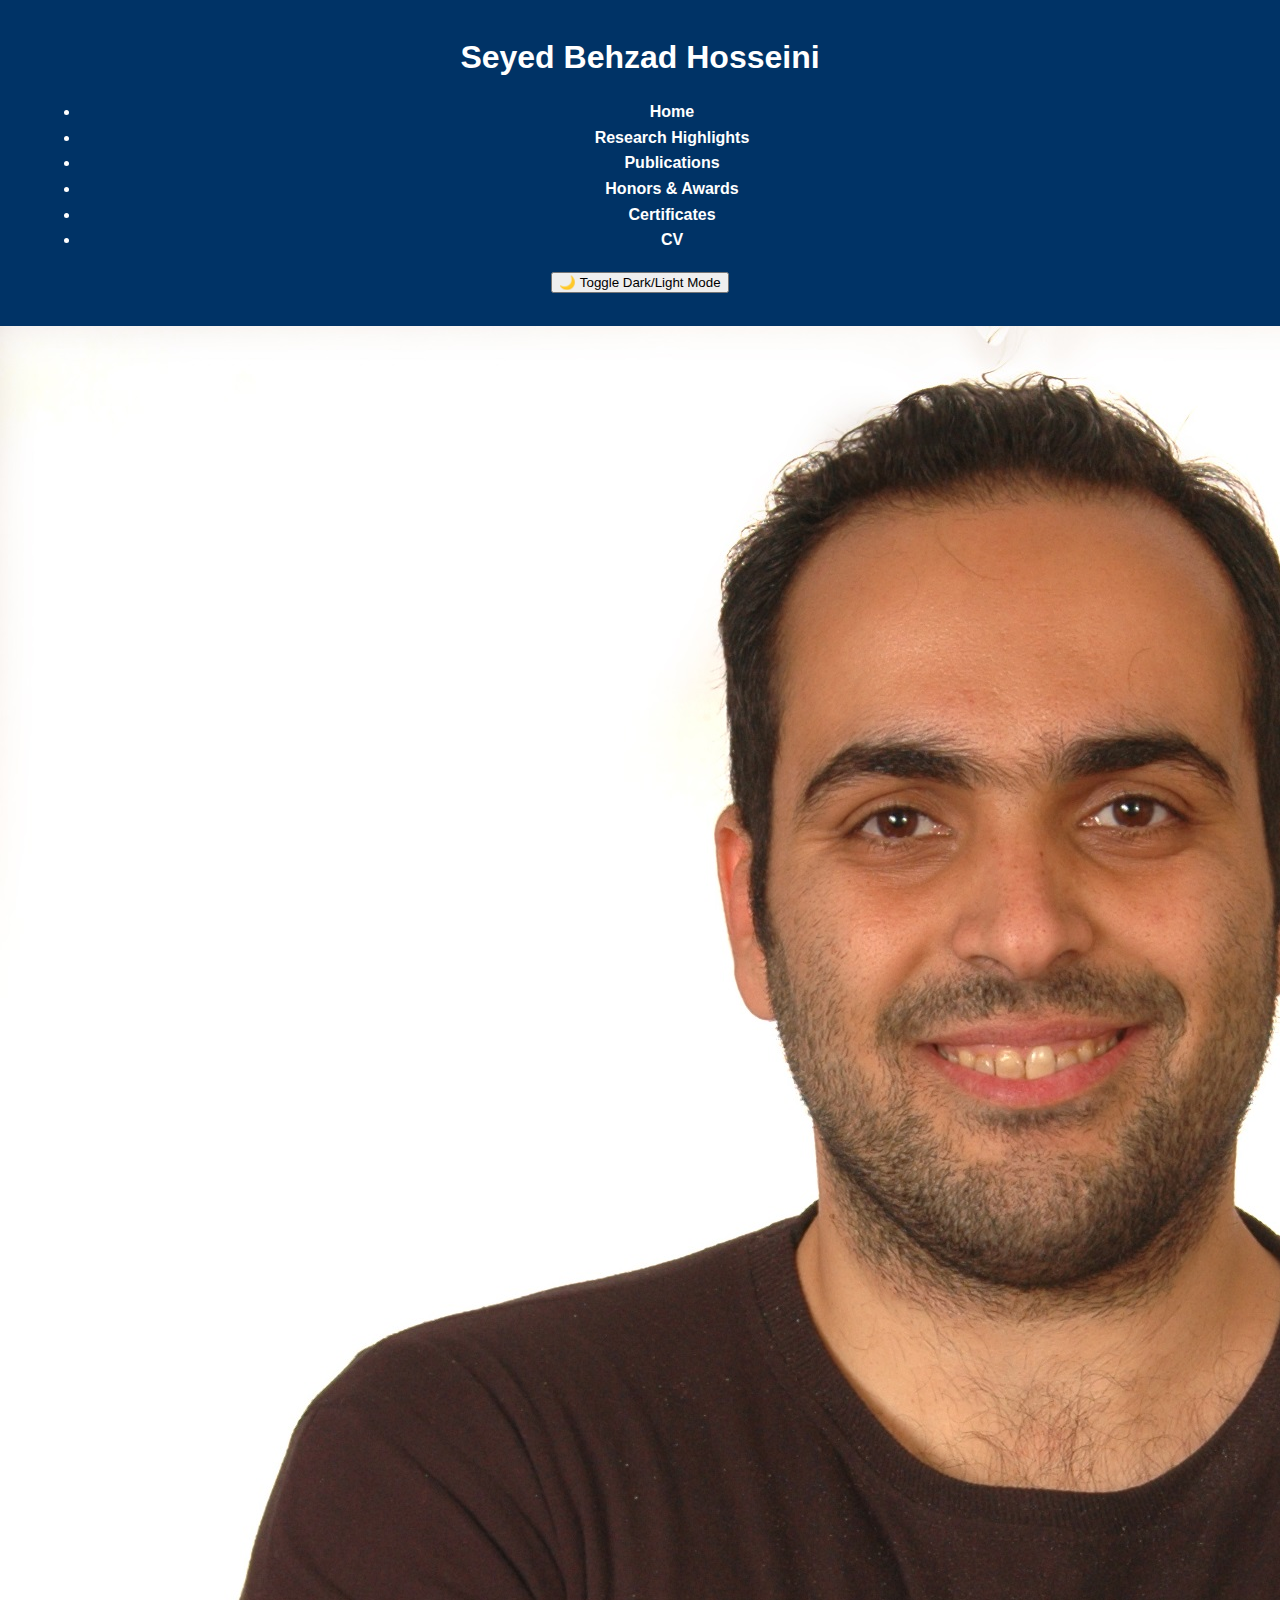
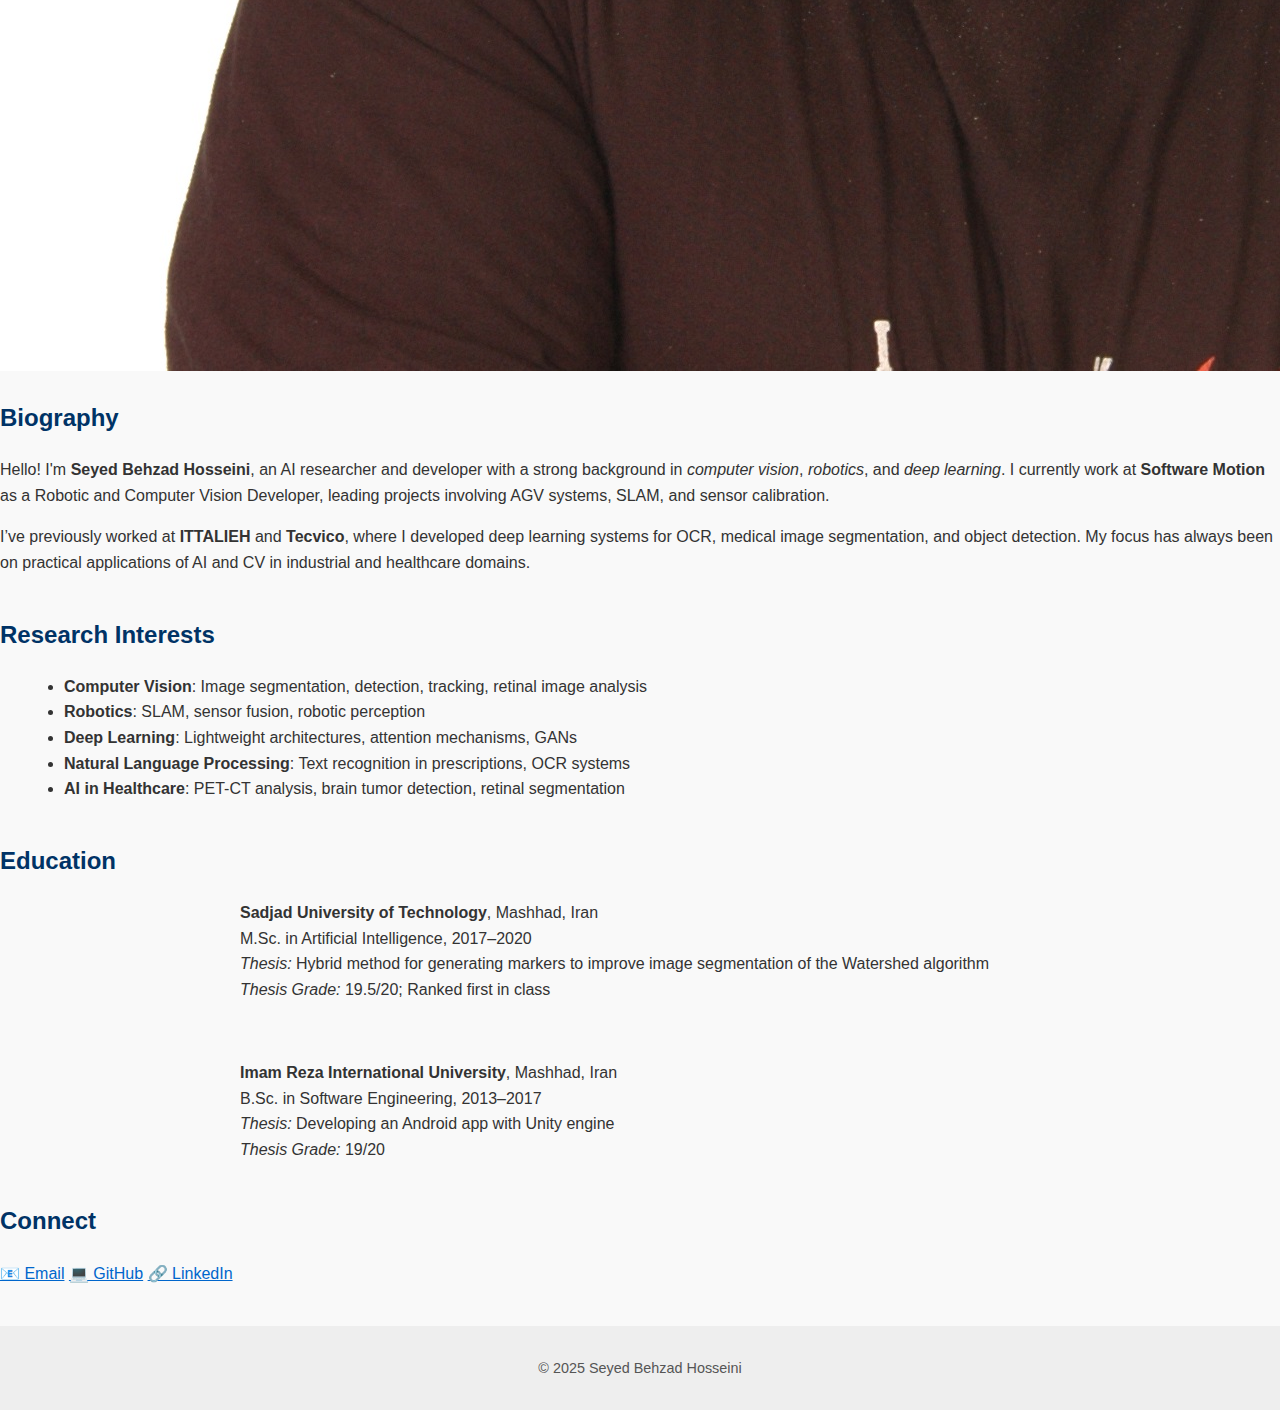
<file: index.html>
<!DOCTYPE html>
<html lang="en">
<head>
  <meta charset="UTF-8" />
  <meta name="viewport" content="width=device-width, initial-scale=1.0" />
  <title>Seyed Behzad Hosseini</title>
  <link rel="stylesheet" href="style.css" />
  <style>
    /* Same style code as provided */
    /* [Keep the full style block unchanged] */
  </style>
  <script>
    function toggleTheme() {
      document.body.classList.toggle('dark-mode');
      localStorage.setItem('theme', document.body.classList.contains('dark-mode') ? 'dark' : 'light');
    }

    window.onload = function () {
      if (localStorage.getItem('theme') === 'dark') {
        document.body.classList.add('dark-mode');
      }
    }
  </script>
</head>
<body>
  <header>
    <h1>Seyed Behzad Hosseini</h1>
    <nav>
      <ul>
        <li><a href="index.html" class="active">Home</a></li>
        <li><a href="research.html">Research Highlights</a></li>
        <li><a href="publications.html">Publications</a></li>
        <li><a href="honors.html">Honors & Awards</a></li>
        <li><a href="certificate.html">Certificates</a></li>
        <li><a href="assets/cv.pdf" download>CV</a></li>
      </ul>
    </nav>
    <div class="toggle-btn">
      <button onclick="toggleTheme()">🌙 Toggle Dark/Light Mode</button>
    </div>
  </header>
  <main>
    <img src="assets/profile.jpg" alt="Profile picture" class="profile-img" />
    <section>
      <h2>Biography</h2>
      <p>
        Hello! I'm <strong>Seyed Behzad Hosseini</strong>, an AI researcher and developer with a strong background in
        <em>computer vision</em>, <em>robotics</em>, and <em>deep learning</em>. I currently work at 
        <strong>Software Motion</strong> as a Robotic and Computer Vision Developer, leading projects involving AGV systems, SLAM, and sensor calibration.
      </p>
      <p>
        I’ve previously worked at <strong>ITTALIEH</strong> and <strong>Tecvico</strong>, where I developed deep learning systems for OCR, medical image segmentation, and object detection. My focus has always been on practical applications of AI and CV in industrial and healthcare domains.
      </p>
    </section>

    <section>
      <h2>Research Interests</h2>
      <ul>
        <li><strong>Computer Vision</strong>: Image segmentation, detection, tracking, retinal image analysis</li>
        <li><strong>Robotics</strong>: SLAM, sensor fusion, robotic perception</li>
        <li><strong>Deep Learning</strong>: Lightweight architectures, attention mechanisms, GANs</li>
        <li><strong>Natural Language Processing</strong>: Text recognition in prescriptions, OCR systems</li>
        <li><strong>AI in Healthcare</strong>: PET-CT analysis, brain tumor detection, retinal segmentation</li>
      </ul>
    </section>

    <section>
      <h2>Education</h2>
      <div style="text-align: left; max-width: 800px; margin: auto;">
        <p><strong>Sadjad University of Technology</strong>, Mashhad, Iran  
        <br>M.Sc. in Artificial Intelligence, 2017–2020  
        <br><em>Thesis:</em> Hybrid method for generating markers to improve image segmentation of the Watershed algorithm  
        <br><em>Thesis Grade:</em> 19.5/20; Ranked first in class</p>

        <br />

        <p><strong>Imam Reza International University</strong>, Mashhad, Iran  
        <br>B.Sc. in Software Engineering, 2013–2017  
        <br><em>Thesis:</em> Developing an Android app with Unity engine  
        <br><em>Thesis Grade:</em> 19/20</p>
      </div>
    </section>

    <section>
      <h2>Connect</h2>
      <div class="social-links">
        <a href="mailto:behzad.onlive@gmail.com">📧 Email</a>
        <a href="https://github.com/your-github-here" target="_blank">💻 GitHub</a>
        <a href="https://www.linkedin.com/in/seyed-behzad-hossaini9" target="_blank">🔗 LinkedIn</a>
      </div>
    </section>
  </main>
  <footer>
    <p>&copy; 2025 Seyed Behzad Hosseini</p>
  </footer>
</body>
</html>
</file>
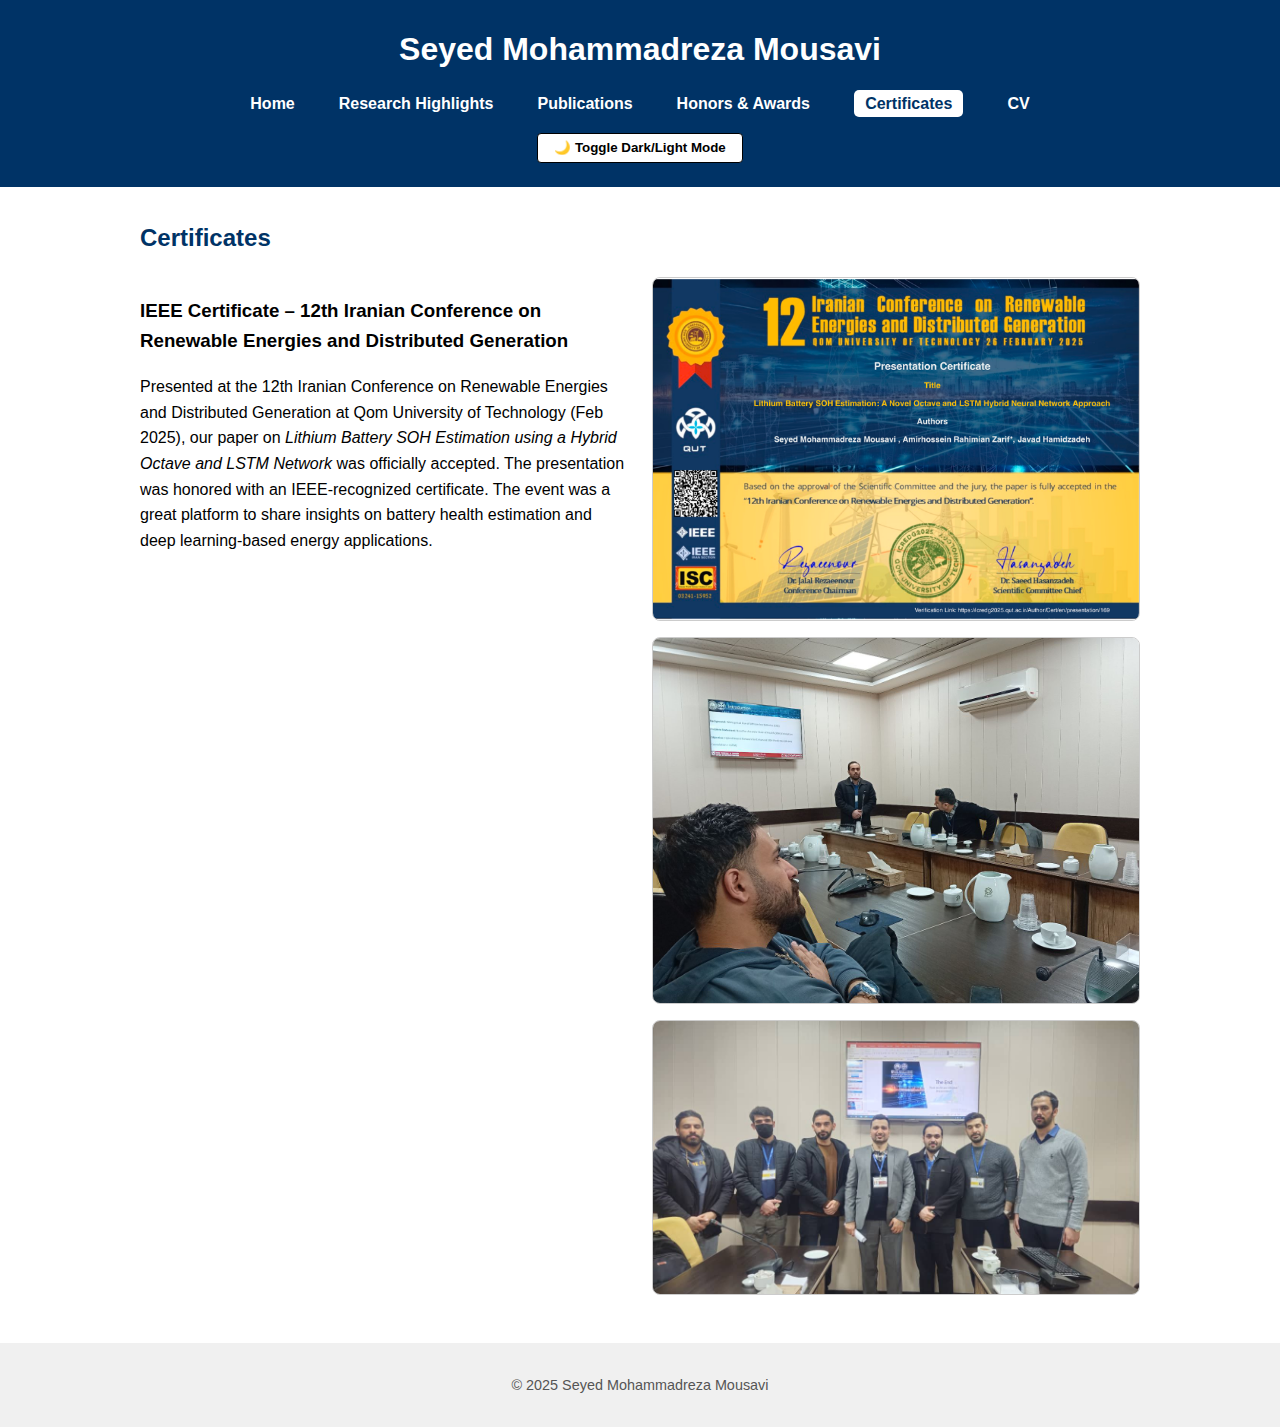
<file: certificate.html>
<!DOCTYPE html>
<html lang="en">
<head>
  <meta charset="UTF-8" />
  <meta name="viewport" content="width=device-width, initial-scale=1.0" />
  <title>Certificates – Seyed Mohammadreza Mousavi</title>
  <link rel="stylesheet" href="style.css" />
  <style>
    :root {
      --bg-color: #ffffff;
      --text-color: #000000;
      --link-color: #003366;
      --header-bg: #003366;
      --nav-link-color: #ffffff;
      --footer-bg: #f0f0f0;
      --footer-color: #555;
    }
    body.dark-mode {
      --bg-color: #121212;
      --text-color: #f5f5f5;
      --link-color: #66ccff;
      --header-bg: #1f1f1f;
      --nav-link-color: #ffffff;
      --footer-bg: #1a1a1a;
      --footer-color: #999;
    }
    body {
      background-color: var(--bg-color);
      color: var(--text-color);
      font-family: Arial, sans-serif;
      margin: 0;
      padding: 0;
      transition: background 0.3s, color 0.3s;
    }
    header {
      background-color: var(--header-bg);
      padding: 1.5rem;
      text-align: center;
    }
    header h1 {
      color: white;
    }
    nav ul {
      display: flex;
      justify-content: center;
      gap: 1.5rem;
      list-style: none;
      padding: 0;
      margin: 1rem 0 0 0;
    }
    nav ul li a {
      color: var(--nav-link-color);
      text-decoration: none;
      font-weight: bold;
    }
    nav ul li a.active {
      background-color: #ffffff;
      color: #003366;
      padding: 0.3rem 0.7rem;
      border-radius: 5px;
    }
    body.dark-mode nav ul li a.active {
      background-color: #66ccff;
      color: #000000;
    }
    main {
      max-width: 1000px;
      margin: 2rem auto;
      padding: 0 1rem;
    }
    .certificate-block {
      display: flex;
      flex-wrap: wrap;
      justify-content: space-between;
      gap: 1.5rem;
      margin-bottom: 2rem;
    }
    .certificate-text {
      flex: 1 1 45%;
    }
    .certificate-images {
      flex: 1 1 45%;
      display: flex;
      flex-direction: column;
      gap: 1rem;
    }
    .certificate-images img {
      max-width: 100%;
      height: auto;
      border: 1px solid #ccc;
      border-radius: 8px;
    }
    footer {
      background-color: var(--footer-bg);
      text-align: center;
      padding: 1rem;
      font-size: 0.9rem;
      color: var(--footer-color);
      margin-top: 3rem;
    }
    .toggle-btn {
      margin-top: 1rem;
    }
    .toggle-btn button {
      padding: 0.4rem 1rem;
      border: 1px solid var(--text-color);
      background-color: var(--bg-color);
      color: var(--text-color);
      font-weight: bold;
      cursor: pointer;
      border-radius: 4px;
    }
  </style>
  <script>
    function toggleTheme() {
      document.body.classList.toggle('dark-mode');
      localStorage.setItem('theme', document.body.classList.contains('dark-mode') ? 'dark' : 'light');
    }
    window.onload = function () {
      if (localStorage.getItem('theme') === 'dark') {
        document.body.classList.add('dark-mode');
      }
    }
  </script>
</head>
<body>
  <header>
    <h1>Seyed Mohammadreza Mousavi</h1>
    <nav>
      <ul>
        <li><a href="index.html">Home</a></li>
        <li><a href="research.html">Research Highlights</a></li>
        <li><a href="publications.html">Publications</a></li>
        <li><a href="honors.html">Honors & Awards</a></li>
        <li><a href="certificates.html" class="active">Certificates</a></li>
        <li><a href="assets/cv.pdf" download>CV</a></li>
      </ul>
    </nav>
    <div class="toggle-btn">
      <button onclick="toggleTheme()">🌙 Toggle Dark/Light Mode</button>
    </div>
  </header>

  <main>
    <h2>Certificates</h2>

    <div class="certificate-block">
      <div class="certificate-text">
        <h3>IEEE Certificate – 12th Iranian Conference on Renewable Energies and Distributed Generation</h3>
        <p>
          Presented at the 12th Iranian Conference on Renewable Energies and Distributed Generation at Qom University of Technology (Feb 2025), our paper on <em>Lithium Battery SOH Estimation using a Hybrid Octave and LSTM Network</em> was officially accepted. The presentation was honored with an IEEE-recognized certificate. The event was a great platform to share insights on battery health estimation and deep learning-based energy applications.
        </p>
      </div>
      <div class="certificate-images">
        <img src="assets/ieee-cert.png" alt="IEEE Conference Certificate">
        <img src="assets/presentation-1.jpg" alt="Presentation Photo 1">
        <img src="assets/presentation-2.jpg" alt="Presentation Photo 2">
      </div>
    </div>

    <!-- Add more certificates similarly -->

  </main>

  <footer>
    <p>&copy; 2025 Seyed Mohammadreza Mousavi</p>
  </footer>
</body>
</html>
</file>
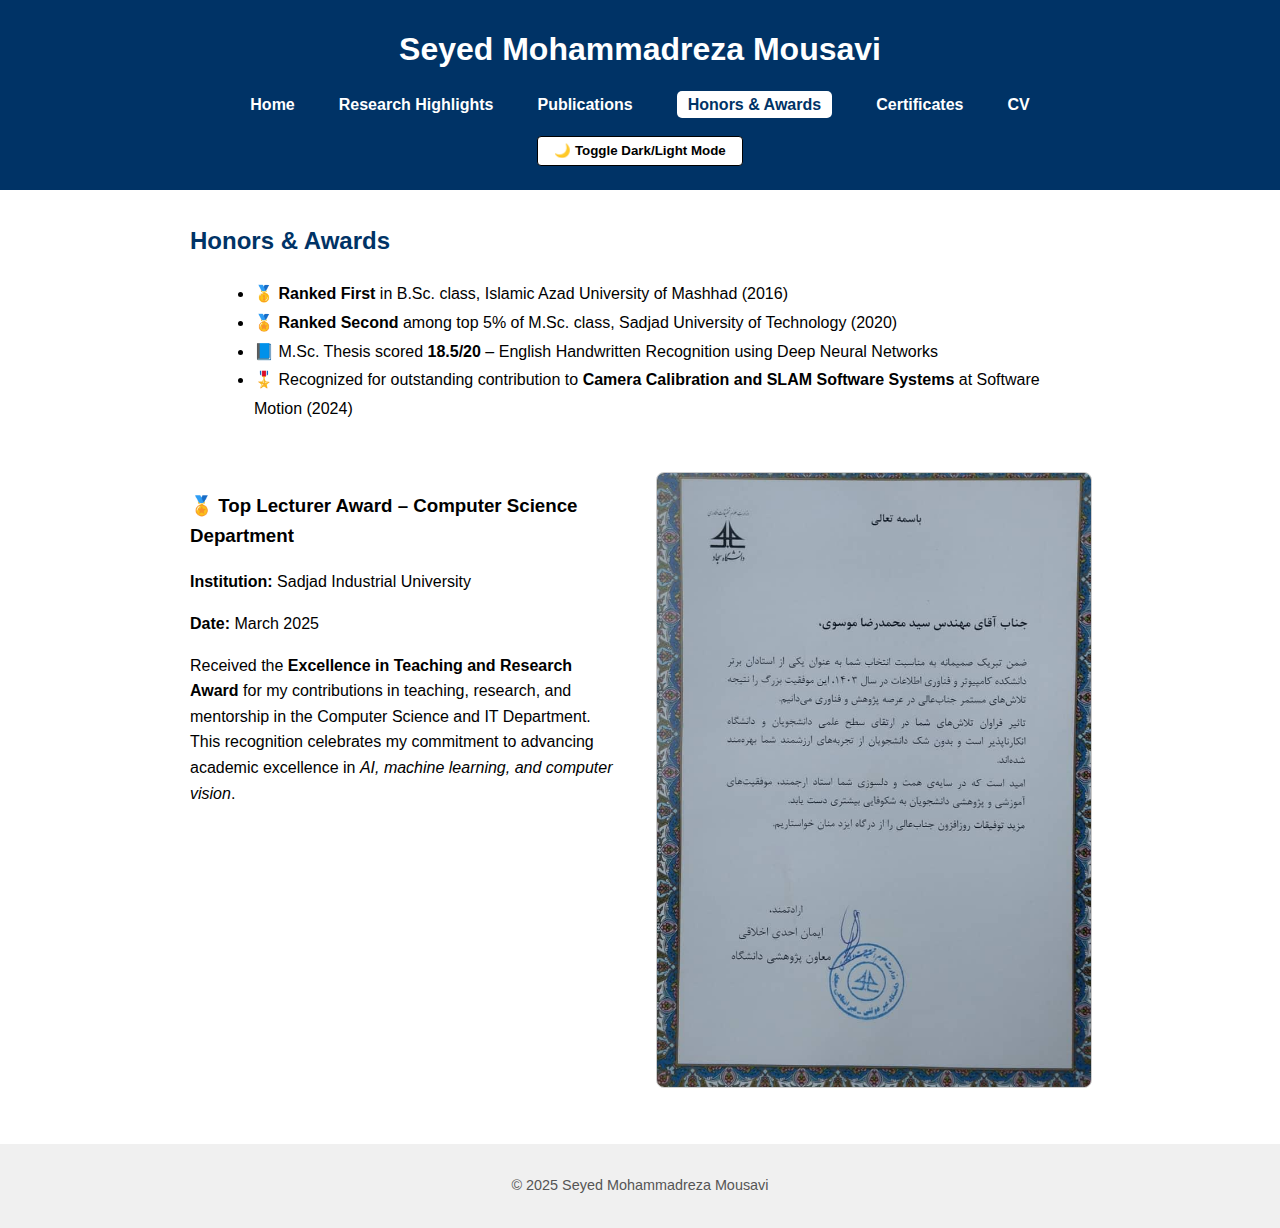
<file: honors.html>
<!DOCTYPE html>
<html lang="en">
<head>
  <meta charset="UTF-8" />
  <meta name="viewport" content="width=device-width, initial-scale=1.0" />
  <title>Honors & Awards – Seyed Mohammadreza Mousavi</title>
  <link rel="stylesheet" href="style.css" />
  <style>
    :root {
      --bg-color: #ffffff;
      --text-color: #000000;
      --link-color: #003366;
      --header-bg: #003366;
      --nav-link-color: #ffffff;
      --footer-bg: #f0f0f0;
      --footer-color: #555;
    }
    body.dark-mode {
      --bg-color: #121212;
      --text-color: #f5f5f5;
      --link-color: #66ccff;
      --header-bg: #1f1f1f;
      --nav-link-color: #ffffff;
      --footer-bg: #1a1a1a;
      --footer-color: #999;
    }
    body {
      font-family: Arial, sans-serif;
      margin: 0;
      padding: 0;
      background-color: var(--bg-color);
      color: var(--text-color);
      transition: background 0.3s, color 0.3s;
    }
    header {
      background-color: var(--header-bg);
      padding: 1.5rem;
      text-align: center;
    }
    header h1 {
      color: white;
    }
    nav ul {
      display: flex;
      justify-content: center;
      gap: 1.5rem;
      list-style: none;
      padding: 0;
      margin: 1rem 0 0 0;
    }
    nav ul li a {
      color: var(--nav-link-color);
      text-decoration: none;
      font-weight: bold;
    }
    nav ul li a.active {
      background-color: #ffffff;
      color: #003366;
      padding: 0.3rem 0.7rem;
      border-radius: 5px;
    }
    body.dark-mode nav ul li a.active {
      background-color: #66ccff;
      color: #000000;
    }
    main {
      max-width: 900px;
      margin: 2rem auto;
      padding: 0 1rem;
    }
    ul {
      line-height: 1.8;
    }
    footer {
      background-color: var(--footer-bg);
      text-align: center;
      padding: 1rem;
      font-size: 0.9rem;
      color: var(--footer-color);
      margin-top: 3rem;
    }
    .toggle-btn {
      margin-top: 1rem;
    }
    .toggle-btn button {
      padding: 0.4rem 1rem;
      border: 1px solid var(--text-color);
      background-color: var(--bg-color);
      color: var(--text-color);
      font-weight: bold;
      cursor: pointer;
      border-radius: 4px;
    }
  </style>
  <script>
    function toggleTheme() {
      document.body.classList.toggle('dark-mode');
      localStorage.setItem('theme', document.body.classList.contains('dark-mode') ? 'dark' : 'light');
    }
    window.onload = function () {
      if (localStorage.getItem('theme') === 'dark') {
        document.body.classList.add('dark-mode');
      }
    }
  </script>
</head>
<body>
  <header>
    <h1>Seyed Mohammadreza Mousavi</h1>
    <nav>
      <ul>
        <li><a href="index.html">Home</a></li>
        <li><a href="research.html">Research Highlights</a></li>
        <li><a href="publications.html">Publications</a></li>
        <li><a href="honors.html" class="active">Honors & Awards</a></li>
		<li><a href="certificate.html">Certificates</a></li>
        <li><a href="assets/cv.pdf" download>CV</a></li>
		
      </ul>
    </nav>
    <div class="toggle-btn">
      <button onclick="toggleTheme()">🌙 Toggle Dark/Light Mode</button>
    </div>
  </header>

  <main>
    <h2>Honors & Awards</h2>
    <ul>
      <li>🥇 <strong>Ranked First</strong> in B.Sc. class, Islamic Azad University of Mashhad (2016)</li>
      <li>🏅 <strong>Ranked Second</strong> among top 5% of M.Sc. class, Sadjad University of Technology (2020)</li>
      <li>📘 M.Sc. Thesis scored <strong>18.5/20</strong> – English Handwritten Recognition using Deep Neural Networks</li>
      <li>🎖️ Recognized for outstanding contribution to <strong>Camera Calibration and SLAM Software Systems</strong> at Software Motion (2024)</li>
    </ul>
<section style="display: flex; flex-wrap: wrap; margin-top: 3rem; gap: 2rem;">
  <!-- LEFT: Description -->
  <div style="flex: 1; min-width: 300px;">
    <h3>🏅 Top Lecturer Award – Computer Science Department</h3>
    <p><strong>Institution:</strong> Sadjad Industrial University</p>
    <p><strong>Date:</strong> March 2025</p>
    <p>
      Received the <strong>Excellence in Teaching and Research Award</strong> for my contributions in teaching, research, and 
      mentorship in the Computer Science and IT Department. This recognition celebrates my commitment to advancing 
      academic excellence in <em>AI, machine learning, and computer vision</em>.
    </p>
  </div>

  <!-- RIGHT: Certificate Image -->
  <div style="flex: 1; min-width: 300px;">
    <img src="assets/award-certificate.png" alt="Top Lecturer Award Certificate" style="max-width: 100%; border-radius: 8px; border: 1px solid #ccc;" />
  </div>
</section>
  </main>

  <footer>
    <p>&copy; 2025 Seyed Mohammadreza Mousavi</p>
  </footer>
</body>
</html>
</file>
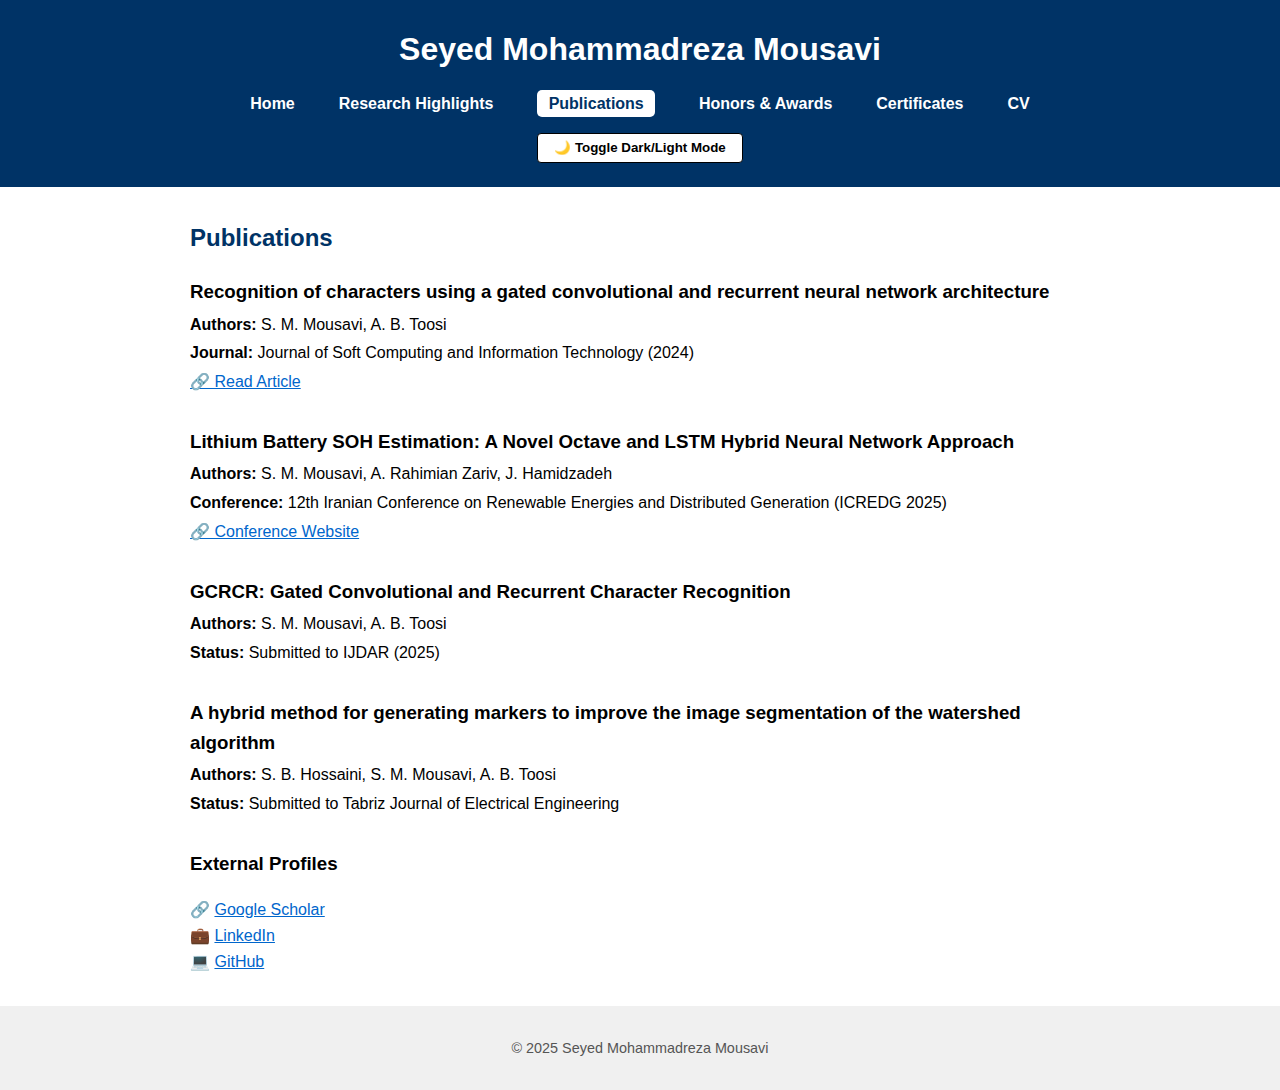
<file: publications.html>
<!DOCTYPE html>
<html lang="en">
<head>
  <meta charset="UTF-8">
  <meta name="viewport" content="width=device-width, initial-scale=1.0">
  <title>Publications – Seyed Mohammadreza Mousavi</title>
  <link rel="stylesheet" href="style.css">
  <style>
    :root {
      --bg-color: #ffffff;
      --text-color: #000000;
      --link-color: #003366;
      --header-bg: #003366;
      --nav-link-color: #ffffff;
      --footer-bg: #f0f0f0;
      --footer-color: #555;
    }
    body.dark-mode {
      --bg-color: #121212;
      --text-color: #f5f5f5;
      --link-color: #66ccff;
      --header-bg: #1f1f1f;
      --nav-link-color: #ffffff;
      --footer-bg: #1a1a1a;
      --footer-color: #999;
    }
    body {
      background-color: var(--bg-color);
      color: var(--text-color);
      font-family: Arial, sans-serif;
      margin: 0;
      padding: 0;
      transition: background 0.3s, color 0.3s;
    }
    header {
      background-color: var(--header-bg);
      padding: 1.5rem;
      text-align: center;
    }
    header h1 {
      color: white;
      margin-bottom: 0.5rem;
    }
    nav ul {
      display: flex;
      justify-content: center;
      gap: 1.5rem;
      list-style: none;
      padding: 0;
      margin: 1rem 0 0 0;
    }
    nav ul li a {
      color: var(--nav-link-color);
      text-decoration: none;
      font-weight: bold;
    }
    nav ul li a:hover {
      text-decoration: underline;
    }
    .toggle-btn {
      margin-top: 1rem;
    }
    .toggle-btn button {
      padding: 0.4rem 1rem;
      border: 1px solid var(--text-color);
      background-color: var(--bg-color);
      color: var(--text-color);
      font-weight: bold;
      cursor: pointer;
      border-radius: 4px;
    }
    main {
      max-width: 900px;
      margin: 2rem auto;
      padding: 0 1rem;
    }
    .pub {
      margin-bottom: 2rem;
    }
    .pub h3 {
      margin-bottom: 0.3rem;
    }
    .pub p {
      margin: 0.2rem 0;
    }
    footer {
      background-color: var(--footer-bg);
      text-align: center;
      padding: 1rem;
      font-size: 0.9rem;
      color: var(--footer-color);
    }
nav ul li a.active {
  background-color: #ffffff; /* Light mode active */
  color: #003366;
  padding: 0.3rem 0.7rem;
  border-radius: 5px;
}

body.dark-mode nav ul li a.active {
  background-color: #66ccff; /* Dark mode active */
  color: #000000;
}
  </style>
  <script>
    function toggleTheme() {
      document.body.classList.toggle('dark-mode');
      localStorage.setItem('theme', document.body.classList.contains('dark-mode') ? 'dark' : 'light');
    }
    window.onload = function () {
      if (localStorage.getItem('theme') === 'dark') {
        document.body.classList.add('dark-mode');
      }
    }
  </script>
</head>
<script>
  function toggleTheme() {
    document.body.classList.toggle('dark-mode');
    localStorage.setItem('theme', document.body.classList.contains('dark-mode') ? 'dark' : 'light');
  }

  window.onload = function () {
    if (localStorage.getItem('theme') === 'dark') {
      document.body.classList.add('dark-mode');
    }
  }
</script>
<body>
  <header>
    <h1>Seyed Mohammadreza Mousavi</h1>
    <nav>
      <ul>
        <li><a href="index.html">Home</a></li>
        <li><a href="research.html">Research Highlights</a></li>
        <li><a href="publications.html" class="active">Publications</a></li>
		<li><a href="honors.html">Honors & Awards</a></li>
		<li><a href="certificate.html">Certificates</a></li>
        <li><a href="assets/cv.pdf" download>CV</a></li>
      </ul>
    </nav>
    <div class="toggle-btn">
      <button onclick="toggleTheme()">🌙 Toggle Dark/Light Mode</button>
    </div>
  </header>
  <main>
    <h2>Publications</h2>
    <div class="pub">
      <h3>Recognition of characters using a gated convolutional and recurrent neural network architecture</h3>
      <p><strong>Authors:</strong> S. M. Mousavi, A. B. Toosi</p>
      <p><strong>Journal:</strong> Journal of Soft Computing and Information Technology (2024)</p>
      <p><a href="http://www.jscit.nit.ac.ir/article_212386.html?lang=en" target="_blank">🔗 Read Article</a></p>
    </div>
    <div class="pub">
      <h3>Lithium Battery SOH Estimation: A Novel Octave and LSTM Hybrid Neural Network Approach</h3>
      <p><strong>Authors:</strong> S. M. Mousavi, A. Rahimian Zariv, J. Hamidzadeh</p>
      <p><strong>Conference:</strong> 12th Iranian Conference on Renewable Energies and Distributed Generation (ICREDG 2025)</p>
      <p><a href="https://icredg2025.qut.ac.ir/" target="_blank">🔗 Conference Website</a></p>
    </div>
    <div class="pub">
      <h3>GCRCR: Gated Convolutional and Recurrent Character Recognition</h3>
      <p><strong>Authors:</strong> S. M. Mousavi, A. B. Toosi</p>
      <p><strong>Status:</strong> Submitted to IJDAR (2025)</p>
    </div>
    <div class="pub">
      <h3>A hybrid method for generating markers to improve the image segmentation of the watershed algorithm</h3>
      <p><strong>Authors:</strong> S. B. Hossaini, S. M. Mousavi, A. B. Toosi</p>
      <p><strong>Status:</strong> Submitted to Tabriz Journal of Electrical Engineering</p>
    </div>
    <h3>External Profiles</h3>
    <p>
      🔗 <a href="https://scholar.google.com" target="_blank">Google Scholar</a><br>
      💼 <a href="https://www.linkedin.com/in/seyed-mohammadreza-mousavi/" target="_blank">LinkedIn</a><br>
      💻 <a href="https://github.com/seyed-mohammadreza-mousavi" target="_blank">GitHub</a>
    </p>
  </main>
  <footer>
    <p>&copy; 2025 Seyed Mohammadreza Mousavi</p>
  </footer>
</body>
</html>
</file>
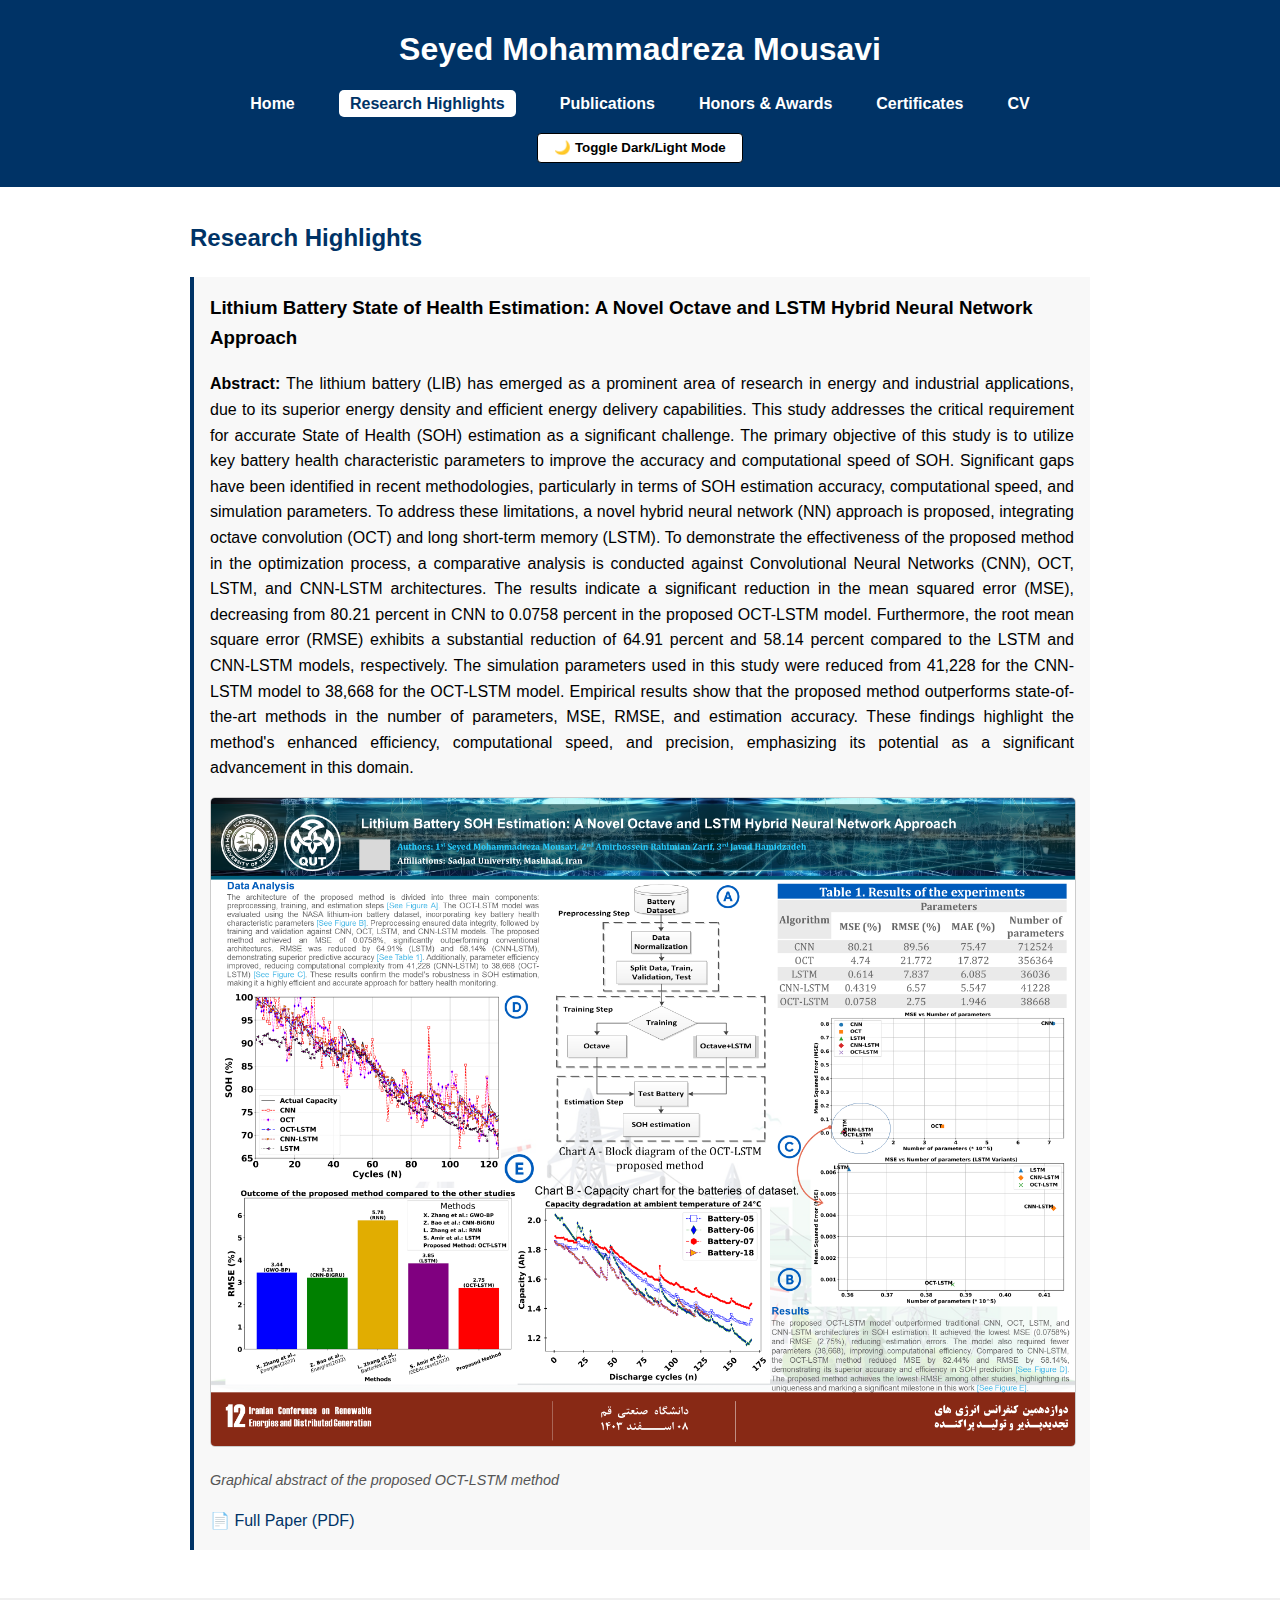
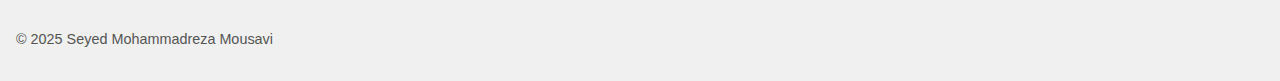
<file: research.html>
<!DOCTYPE html>
<html lang="en">
<head>
  <meta charset="UTF-8" />
  <meta name="viewport" content="width=device-width, initial-scale=1.0" />
  <title>Research Highlights – Seyed Mohammadreza Mousavi</title>
  <link rel="stylesheet" href="style.css" />
  <style>
    :root {
      --bg-color: #ffffff;
      --text-color: #000000;
      --link-color: #003366;
      --header-bg: #003366;
      --nav-link-color: #ffffff;
      --footer-bg: #f0f0f0;
      --footer-color: #555;
    }
    body.dark-mode {
      --bg-color: #121212;
      --text-color: #f5f5f5;
      --link-color: #66ccff;
      --header-bg: #1f1f1f;
      --nav-link-color: #ffffff;
      --footer-bg: #1a1a1a;
      --footer-color: #999;
    }
    body {
      font-family: Arial, sans-serif;
      margin: 0;
      padding: 0;
      background-color: var(--bg-color);
      color: var(--text-color);
      transition: background 0.3s, color 0.3s;
    }
    header {
      background-color: var(--header-bg);
      padding: 1.5rem;
      text-align: center;
    }
    header h1 {
      color: white;
    }
    nav ul {
      display: flex;
      justify-content: center;
      gap: 1.5rem;
      list-style: none;
      padding: 0;
      margin: 1rem 0 0 0;
    }
    nav ul li a {
      color: var(--nav-link-color);
      text-decoration: none;
      font-weight: bold;
    }
    main {
      max-width: 900px;
      margin: 2rem auto;
      padding: 0 1rem;
    }
    .highlight {
      border-left: 4px solid var(--link-color);
      padding: 1rem;
      margin-bottom: 2rem;
      background: #f8f8f8;
    }
    body.dark-mode .highlight {
      background: #1e1e1e;
    }
    .highlight h3 {
      margin-top: 0;
    }
    .highlight a {
      color: var(--link-color);
      text-decoration: none;
      margin-right: 1rem;
    }
    footer {
      background-color: var(--footer-bg);
      text-align: center;
      padding: 1rem;
      font-size: 0.9rem;
      color: var(--footer-color);
      margin-top: 3rem;
    }
    .toggle-btn {
      margin-top: 1rem;
    }
    .toggle-btn button {
      padding: 0.4rem 1rem;
      border: 1px solid var(--text-color);
      background-color: var(--bg-color);
      color: var(--text-color);
      font-weight: bold;
      cursor: pointer;
      border-radius: 4px;
    }
nav ul li a.active {
  background-color: #ffffff; /* Light mode active */
  color: #003366;
  padding: 0.3rem 0.7rem;
  border-radius: 5px;
}

body.dark-mode nav ul li a.active {
  background-color: #66ccff; /* Dark mode active */
  color: #000000;
}
p {
    text-align: justify;
    line-height: 1.6;
  }
  </style>
  <script>
    function toggleTheme() {
      document.body.classList.toggle('dark-mode');
      localStorage.setItem('theme', document.body.classList.contains('dark-mode') ? 'dark' : 'light');
    }
    window.onload = function () {
      if (localStorage.getItem('theme') === 'dark') {
        document.body.classList.add('dark-mode');
      }
    }
  </script>
</head>
<script>
  function toggleTheme() {
    document.body.classList.toggle('dark-mode');
    localStorage.setItem('theme', document.body.classList.contains('dark-mode') ? 'dark' : 'light');
  }

  window.onload = function () {
    if (localStorage.getItem('theme') === 'dark') {
      document.body.classList.add('dark-mode');
    }
  }
</script>
<body>
  <header>
    <h1>Seyed Mohammadreza Mousavi</h1>
    <nav>
      <ul>
        <li><a href="index.html">Home</a></li>
        <li><a href="research.html" class="active">Research Highlights</a></li>
        <li><a href="publications.html">Publications</a></li>
		<li><a href="honors.html">Honors & Awards</a></li>
		<li><a href="certificate.html">Certificates</a></li>
        <li><a href="assets/cv.pdf" download>CV</a></li>
      </ul>
    </nav>
    <div class="toggle-btn">
      <button onclick="toggleTheme()">🌙 Toggle Dark/Light Mode</button>
    </div>
  </header>

  <main>
    <h2>Research Highlights</h2>

    <div class="highlight">
  <h3>Lithium Battery State of Health Estimation: A Novel Octave and LSTM Hybrid Neural Network Approach</h3>
  <p><strong>Abstract:</strong> The lithium battery (LIB) has emerged as a prominent area of research in energy and industrial applications, due to its superior energy density and efficient energy delivery capabilities. This study addresses the critical requirement for accurate State of Health (SOH) estimation as a significant challenge. The primary objective of this study is to utilize key battery health characteristic parameters to improve the accuracy and computational speed of SOH. Significant gaps have been identified in recent methodologies, particularly in terms of SOH estimation accuracy, computational speed, and simulation parameters. To address these limitations, a novel hybrid neural network (NN) approach is proposed, integrating octave convolution (OCT) and long short-term memory (LSTM). To demonstrate the effectiveness of the proposed method in the optimization process, a comparative analysis is conducted against Convolutional Neural Networks (CNN), OCT, LSTM, and CNN-LSTM architectures. The results indicate a significant reduction in the mean squared error (MSE), decreasing from 80.21 percent in CNN to 0.0758 percent in the proposed OCT-LSTM model. Furthermore, the root mean square error (RMSE) exhibits a substantial reduction of 64.91 percent and 58.14 percent compared to the LSTM and CNN-LSTM models, respectively. The simulation parameters used in this study were reduced from 41,228 for the CNN-LSTM model to 38,668 for the OCT-LSTM model. Empirical results show that the proposed method outperforms state-of-the-art methods in the number of parameters, MSE, RMSE, and estimation accuracy. These findings highlight the method's enhanced efficiency, computational speed, and precision, emphasizing its potential as a significant advancement in this domain.</p>

  <div style="text-align: center; margin: 1rem 0;">
    <img src="assets/graphical-abstract.png" alt="Graphical Abstract for Battery SOH Paper" style="max-width: 100%; border: 1px solid #ccc; border-radius: 5px;"/>
    <p style="font-style: italic; color: var(--footer-color); font-size: 0.9rem;">Graphical abstract of the proposed OCT-LSTM method</p>
  </div>

  <a href="assets/battery-soh-paper.pdf" target="_blank">📄 Full Paper (PDF)</a>
  <!--<a href="https://youtu.be/sample-video-battery" target="_blank">▶️ Watch Presentation</a>-->
</div>

  </main>

  <footer>
    <p>&copy; 2025 Seyed Mohammadreza Mousavi</p>
  </footer>
</body>
</html>
</file>
<file: style.css>
/* style.css */

body {
  font-family: "Segoe UI", Tahoma, Geneva, Verdana, sans-serif;
  margin: 0;
  padding: 0;
  line-height: 1.6;
  color: #333;
  background: #f9f9f9;
}

.container {
  max-width: 960px;
  margin: auto;
  padding: 1rem;
}

header {
  background: #003366;
  color: #fff;
  padding: 2rem 1rem;
  text-align: center;
}

header h1 {
  margin: 0 0 0.5rem;
}

header nav {
  margin-top: 1rem;
}

header nav a {
  color: #fff;
  text-decoration: none;
  margin: 0 10px;
  font-weight: bold;
}

header nav a:hover {
  text-decoration: underline;
}

main section {
  margin-bottom: 2.5rem;
}

h2 {
  color: #003366;
}

ul {
  list-style-type: disc;
  margin-left: 1.5rem;
}

a {
  color: #0066cc;
}

footer {
  background: #eee;
  text-align: center;
  padding: 1rem;
  font-size: 0.9rem;
  color: #555;
}
</file>
